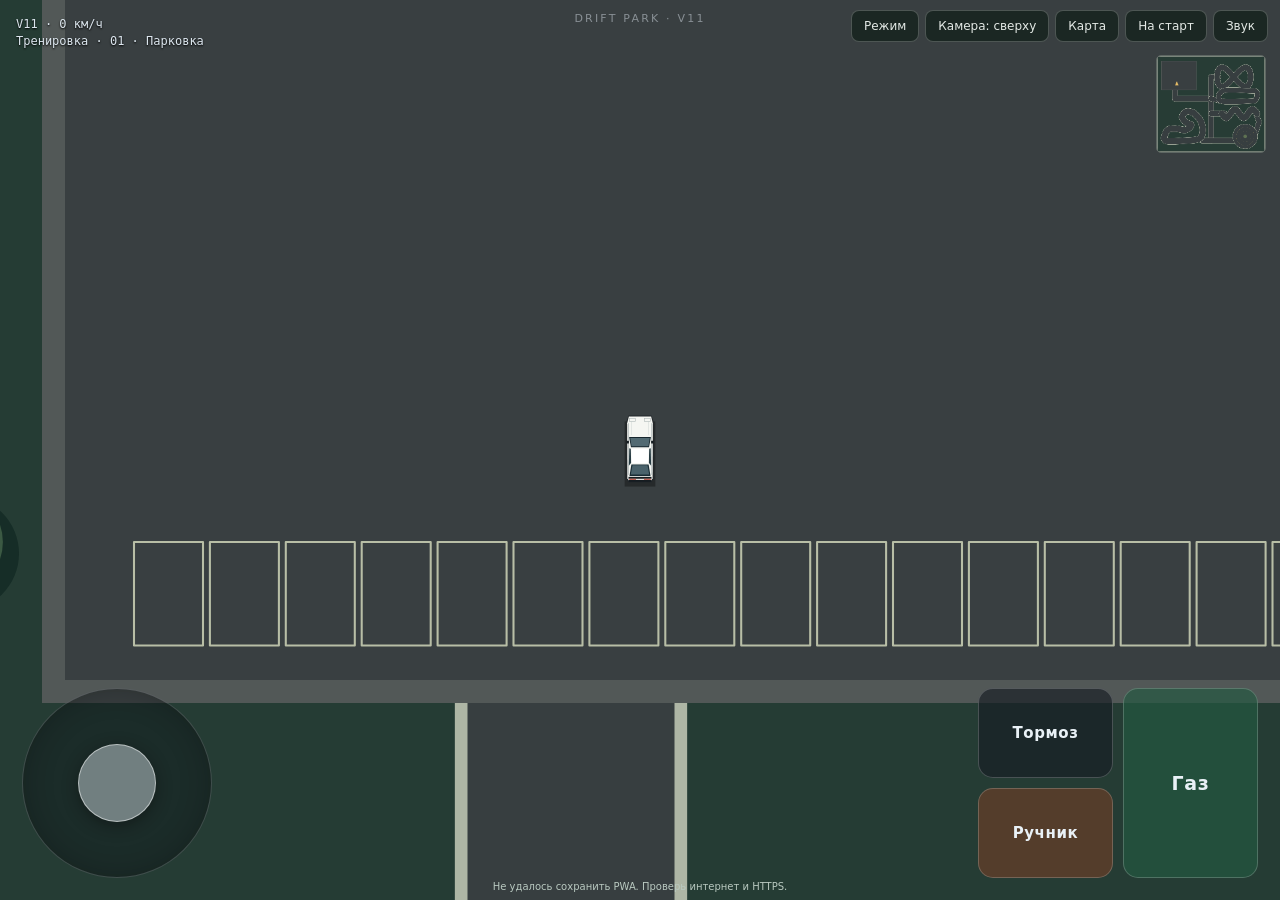
<file: index.html>
<!doctype html>
<html lang="ru">
<head>
  <meta charset="UTF-8" />
  <meta name="viewport" content="width=device-width,initial-scale=1,maximum-scale=1,user-scalable=no,viewport-fit=cover" />
  <meta name="theme-color" content="#12151a" />
  <meta name="mobile-web-app-capable" content="yes" />
  <meta name="apple-mobile-web-app-capable" content="yes" />
  <meta name="apple-mobile-web-app-status-bar-style" content="black-translucent" />
  <link rel="manifest" href="manifest.webmanifest" />
  <link rel="apple-touch-icon" href="icon-192.png" />
  <link rel="stylesheet" href="style.css" />
  <title>Drift Park V11</title>
</head>
<body>
  <main id="app">
    <canvas id="game" aria-label="Parking Drift Tech Demo"></canvas>
    <div id="debug"></div>
    <div id="hint">DRIFT PARK · V11</div>
    <div id="toolbar"><button id="mode-button">Режим</button><button id="camera-button">Камера: сверху</button><button id="map-button">Карта</button><button id="reset-button">На старт</button><button id="mute-button" aria-label="Выключить звук">Звук</button></div>
    <canvas id="minimap" width="180" height="160" aria-label="Мини-карта"></canvas>
    <div id="game-controls">
    <div id="stick" class="control"><span></span></div>
    <div id="pedals">
      <button id="brake" class="button brake">Тормоз</button>
      <button id="handbrake" class="button handbrake">Ручник</button>
      <button id="throttle" class="button throttle">Газ</button>
    </div>
    </div>
    <div id="pwa-status" role="status"></div>
    <button id="update-button" hidden>Обновить игру</button>
    <section id="map-panel" hidden role="dialog" aria-label="Секции полигона" aria-modal="true">
      <div class="panel"><div class="panel-title">DRIFT PARK <button id="close-map">Вернуться</button></div><p>Свободная езда · выбери секцию для старта</p><div id="section-buttons"></div><p class="install-hint">iPhone: Safari → Поделиться → На экран «Домой»</p></div>
    </section>
  </main>
  <section id="mode-panel" hidden role="dialog" aria-modal="true" aria-label="Выбор режима"><div class="panel"><div class="panel-title"><span id="mode-title">Режим игры</span><button id="close-modes">Вернуться</button></div><p id="mode-result"></p><div class="mode-options"><button id="training-mode">Тренировка</button><button id="touge-mode">Тоге / повтор трассы</button><button id="new-route">Тоге / новая трасса</button></div><p>Тоге: старт → чекпоинты → финиш. «На старт» перезапускает заезд.</p></div></section>
  <script type="module" src="pwa.js"></script>
  <script type="module">import('./game.js').catch(error=>{document.querySelector('#debug').textContent='Не удалось загрузить игру.\nДля первого запуска нужен интернет.\n'+error.message;});</script>
</body>
</html>
</file>
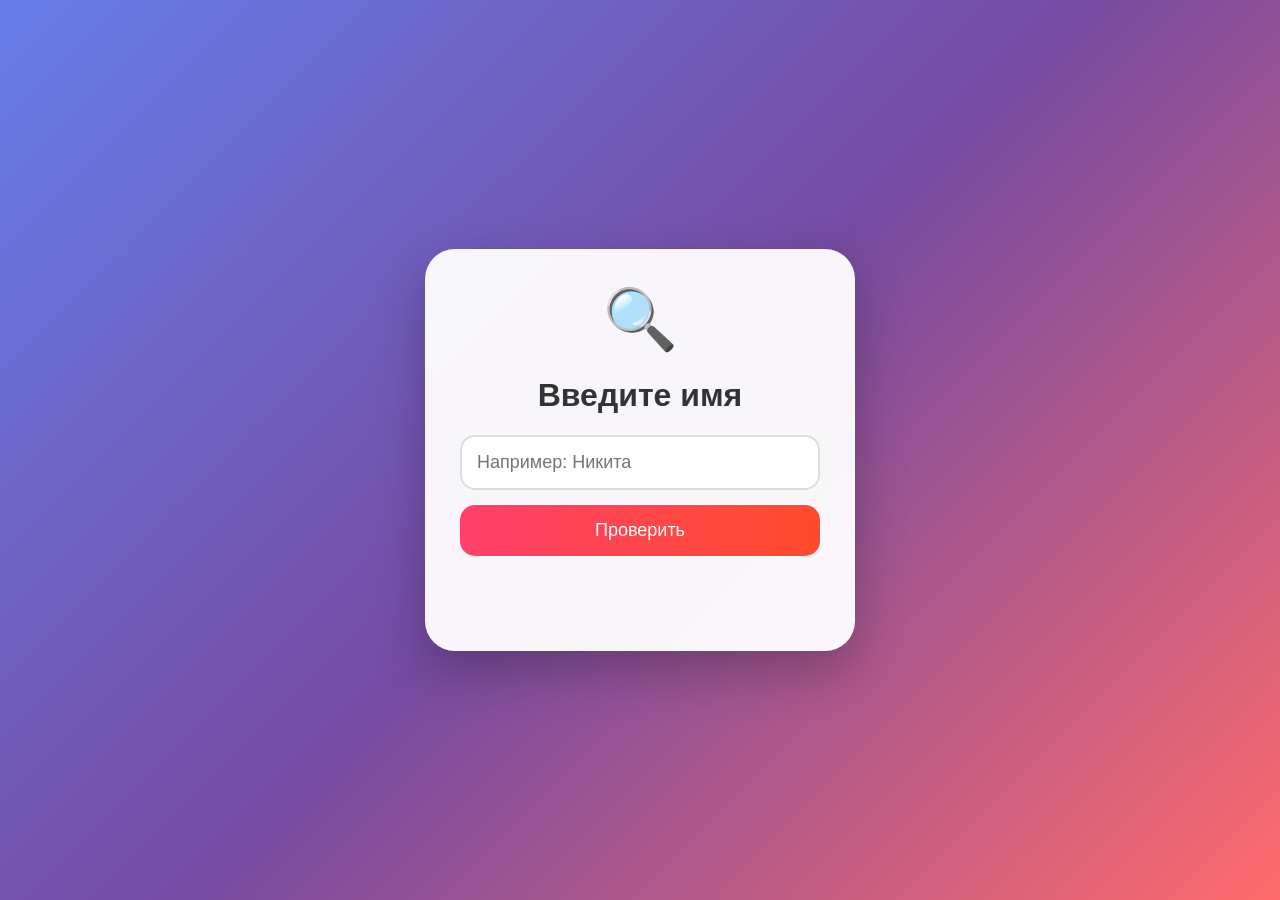
<file: nikita_prank_v3.html>
<!DOCTYPE html>
<html lang="ru">
<head>
<meta charset="UTF-8">
<meta name="viewport" content="width=device-width, initial-scale=1.0">
<title>Проверка имени</title>
<style>
* { box-sizing: border-box; }

body {
    margin: 0;
    height: 100vh;
    display: flex;
    align-items: center;
    justify-content: center;
    font-family: Arial, sans-serif;
    background: linear-gradient(135deg, #667eea, #764ba2, #ff6b6b);
    overflow: hidden;
}

.card {
    width: 90%;
    max-width: 430px;
    background: rgba(255,255,255,0.95);
    padding: 35px;
    border-radius: 30px;
    text-align: center;
    box-shadow: 0 20px 50px rgba(0,0,0,.25);
}

h1 {
    color: #333;
}

input {
    width: 100%;
    padding: 15px;
    font-size: 18px;
    border-radius: 15px;
    border: 2px solid #ddd;
    outline: none;
}

button {
    margin-top: 15px;
    width: 100%;
    padding: 15px;
    border: none;
    border-radius: 15px;
    background: linear-gradient(90deg,#ff416c,#ff4b2b);
    color: white;
    font-size: 18px;
    cursor: pointer;
}

.message {
    margin-top: 20px;
    min-height: 40px;
    font-size: 20px;
    font-weight: bold;
}

.timer {
    font-size: 35px;
    color: #ff416c;
    font-weight: bold;
}

.hidden {
    display: none;
}

.final {
    font-size: 45px;
    color: #ff1744;
    font-weight: 900;
    animation: shake .5s infinite;
}

@keyframes shake {
    0% {transform:rotate(0)}
    25% {transform:rotate(5deg)}
    50% {transform:rotate(-5deg)}
    75% {transform:rotate(5deg)}
    100% {transform:rotate(0)}
}

.emoji {
    font-size: 60px;
}
</style>
</head>

<body>

<div class="card">

<div id="start">
    <div class="emoji">🔍</div>
    <h1>Введите имя</h1>
    <input id="name" placeholder="Например: Никита">
    <button onclick="checkName()">Проверить</button>
    <div class="message" id="error"></div>
</div>

<div id="game" class="hidden">
    <h1>Идет проверка...</h1>
    <div class="timer" id="timer">60</div>
    <div class="message" id="status"></div>
</div>

<div id="result" class="hidden">
    <h1>Проверка завершена</h1>
    <div id="count"></div>
    <div class="final hidden">ТЫ ЛОХ!!! 😂</div>
</div>

</div>

<script>
const names = [
"никита",
"никитка",
"никитос",
"ник",
"никитон"
];

const texts = [
"Идет проверка...",
"Шуршит компьютер...",
"Компьютер думает...",
"Запускаем систему...",
"Загружаем данные...",
"Что-то считается...",
"Почти готово...",
"Еще немного..."
];

function checkName() {
    const input = document.getElementById("name");
    const value = input.value.trim().toLowerCase();

    if (!names.includes(value)) {
        document.getElementById("error").innerHTML =
        "❌ Не верно<br>Попробуйте Никита";
        return;
    }

    start();
}

function start() {
    document.getElementById("start").classList.add("hidden");
    document.getElementById("game").classList.remove("hidden");

    let seconds = 60;

    const timer = document.getElementById("timer");
    const status = document.getElementById("status");

    const interval = setInterval(() => {
        seconds--;
        timer.innerHTML = seconds;
        status.innerHTML = texts[Math.floor(Math.random()*texts.length)];

        if(seconds <= 0) {
            clearInterval(interval);
            finish();
        }
    },1000);
}

function finish() {
    document.getElementById("game").classList.add("hidden");
    document.getElementById("result").classList.remove("hidden");

    let n = 3;
    const count = document.getElementById("count");

    const interval = setInterval(()=>{
        count.innerHTML = "<h1>"+n+"</h1>";
        n--;

        if(n < 0){
            clearInterval(interval);
            count.innerHTML="";
            document.querySelector(".final").classList.remove("hidden");
        }
    },1000);
}
</script>

</body>
</html>
</file>
<file: style.css>
* { box-sizing: border-box; }
html,body,button,canvas { -webkit-user-select:none; -webkit-touch-callout:none; -webkit-tap-highlight-color:transparent; touch-action:none; overscroll-behavior:none; }
button { font:inherit; cursor:pointer; }
[hidden] { display:none !important; }
#mode-panel {position:fixed;inset:0;z-index:25;background:#0b151ef2;display:grid;place-items:center;padding:18px;}
.mode-options {display:flex;gap:12px;}
.mode-options button,#close-modes {padding:14px;background:#29453c;color:#f0f3e6;border:1px solid #97b4a45c;border-radius:10px;}
#toolbar {max-width:70vw;flex-wrap:wrap;justify-content:flex-end;}
@media (max-width:850px){#toolbar button {padding:6px 8px;font-size:11px;} #hint{display:none;}}
#game-controls { position:fixed; inset:0; pointer-events:none; }
#game-controls .control,#game-controls #pedals { pointer-events:auto; }
#toolbar { position:fixed; right:max(12px,env(safe-area-inset-right)); top:max(10px,env(safe-area-inset-top)); display:flex; gap:6px; }
#toolbar button,#close-map,#update-button { border:1px solid #ffffff38; color:#e3e9e5; border-radius:8px; padding:8px 12px; background:#17231fdb; font-size:12px; }
#minimap { position:fixed; top:55px; right:max(14px,env(safe-area-inset-right)); width:110px; height:98px; border:1px solid #c8d6c34d; border-radius:5px; pointer-events:none; opacity:.88; }
#map-panel { position:fixed; inset:0; z-index:20; background:#0b151eea; display:grid; place-items:center; padding:18px; }
.panel { width:min(570px,94vw); color:#e2eadd; }
.panel-title { display:flex; justify-content:space-between; align-items:center; font-weight:800; letter-spacing:.15em; }
.panel p { color:#a9bbb1; font-size:13px; }
#section-buttons { display:grid; grid-template-columns:repeat(3,1fr); gap:10px; }
#section-buttons button { padding:18px 10px; background:#29453c; color:#f0f3e6; border:1px solid #97b4a45c; border-radius:10px; font-size:13px; }
#pwa-status { position:fixed; left:50%; bottom:max(8px,env(safe-area-inset-bottom)); transform:translateX(-50%); max-width:35vw; text-align:center; font-size:10px; color:#b9c9c0; pointer-events:none; }
#update-button { position:fixed; left:50%; top:45px; transform:translateX(-50%); z-index:30; background:#a54e2c; }
@media (max-height:430px) { #minimap { width:85px; height:76px; } #hint { display:none; } }
html, body { margin: 0; width: 100%; height: 100%; overflow: hidden; background: #0d1014; font-family: system-ui, sans-serif; touch-action: none; user-select: none; }
#app, #game { position: fixed; inset: 0; width: 100%; height: 100%; }
#game { display: block; }
#hint { position: fixed; top: max(12px, env(safe-area-inset-top)); left: 50%; transform: translateX(-50%); color: #c9d1d9; opacity: .55; font-size: 11px; letter-spacing: .2em; pointer-events: none; }
#debug { position: fixed; top: 16px; left: 16px; color: #dce6ee; font: 12px/1.45 ui-monospace, monospace; white-space: pre; pointer-events: none; text-shadow: 0 1px 2px #000; }
.control { position: fixed; left: max(22px, env(safe-area-inset-left)); bottom: max(22px, env(safe-area-inset-bottom)); width: min(30vw, 190px); height: min(30vw, 190px); border-radius: 50%; background: rgba(14,20,26,.38); border: 1px solid rgba(255,255,255,.16); box-shadow: inset 0 0 28px rgba(0,0,0,.25); }
.control span { position: absolute; width: 42%; height: 42%; left: 29%; top: 29%; border-radius: 50%; background: rgba(220,230,238,.45); border: 1px solid rgba(255,255,255,.5); box-shadow: 0 4px 16px rgba(0,0,0,.35); }
#pedals { position: fixed; right: max(22px, env(safe-area-inset-right)); bottom: max(22px, env(safe-area-inset-bottom)); width: min(37vw, 280px); height: min(30vw, 190px); display: grid; grid-template-columns: 1fr 1fr; grid-template-rows: 1fr 1fr; gap: 10px; }
.button { border: 1px solid rgba(255,255,255,.2); border-radius: 15px; color: #e9f1f6; background: rgba(23,30,37,.66); font-weight: 700; font-size: clamp(11px, 2vw, 15px); letter-spacing: .04em; touch-action: none; -webkit-tap-highlight-color: transparent; }
.button:active, .button.active { background: rgba(213,71,48,.78); transform: scale(.97); }
.throttle { grid-row: 1 / 3; grid-column: 2; background: rgba(36,89,65,.68); font-size: clamp(13px, 2.5vw, 19px); }
.throttle:active, .throttle.active { background: rgba(63,153,93,.85); }
.handbrake { background: rgba(104,62,40,.7); }
@media (orientation: portrait) { #app::after { content: 'Поверните телефон горизонтально'; position: fixed; inset: 0; display: grid; place-items: center; background: #0d1014; color: #dce6ee; font-size: 18px; z-index: 10; } }
</file>
